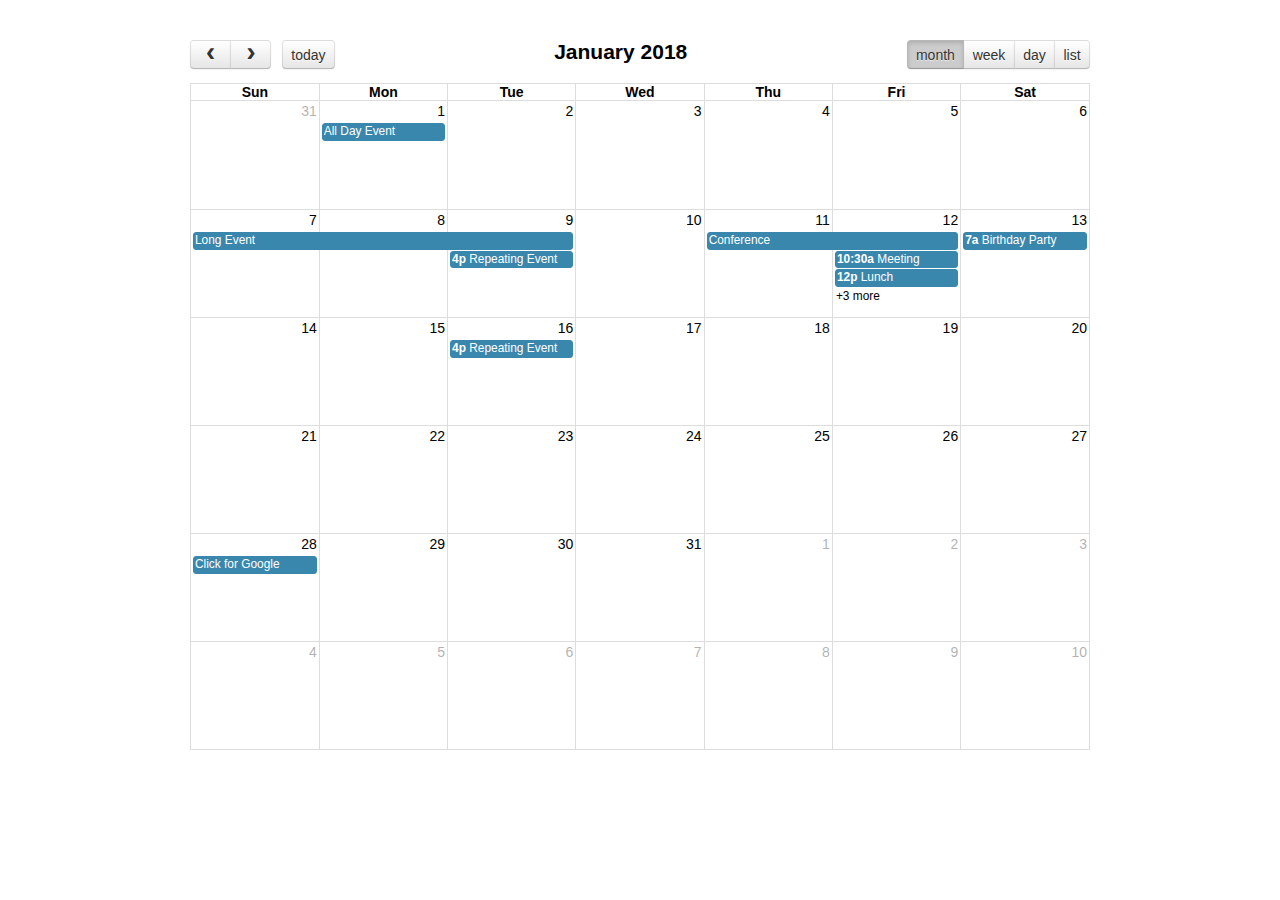
<file: fullcalendar/demos/agenda-views.html>
<!DOCTYPE html>
<html>
<head>
<meta charset='utf-8' />
<link href='../fullcalendar.min.css' rel='stylesheet' />
<link href='../fullcalendar.print.min.css' rel='stylesheet' media='print' />
<script src='../lib/moment.min.js'></script>
<script src='../lib/jquery.min.js'></script>
<script src='../fullcalendar.min.js'></script>
<script>

  $(document).ready(function() {

    $('#calendar').fullCalendar({
      header: {
        left: 'prev,next today',
        center: 'title',
        right: 'month,agendaWeek,agendaDay,listWeek'
      },
      defaultDate: '2018-01-12',
      navLinks: true, // can click day/week names to navigate views
      editable: true,
      eventLimit: true, // allow "more" link when too many events
      events: [
        {
          title: 'All Day Event',
          start: '2018-01-01',
        },
        {
          title: 'Long Event',
          start: '2018-01-07',
          end: '2018-01-10'
        },
        {
          id: 999,
          title: 'Repeating Event',
          start: '2018-01-09T16:00:00'
        },
        {
          id: 999,
          title: 'Repeating Event',
          start: '2018-01-16T16:00:00'
        },
        {
          title: 'Conference',
          start: '2018-01-11',
          end: '2018-01-13'
        },
        {
          title: 'Meeting',
          start: '2018-01-12T10:30:00',
          end: '2018-01-12T12:30:00'
        },
        {
          title: 'Lunch',
          start: '2018-01-12T12:00:00'
        },
        {
          title: 'Meeting',
          start: '2018-01-12T14:30:00'
        },
        {
          title: 'Happy Hour',
          start: '2018-01-12T17:30:00'
        },
        {
          title: 'Dinner',
          start: '2018-01-12T20:00:00'
        },
        {
          title: 'Birthday Party',
          start: '2018-01-13T07:00:00'
        },
        {
          title: 'Click for Google',
          url: 'http://google.com/',
          start: '2018-01-28'
        }
      ]
    });

  });

</script>
<style>

  body {
    margin: 40px 10px;
    padding: 0;
    font-family: "Lucida Grande",Helvetica,Arial,Verdana,sans-serif;
    font-size: 14px;
  }

  #calendar {
    max-width: 900px;
    margin: 0 auto;
  }

</style>
</head>
<body>

  <div id='calendar'></div>

</body>
</html>
</file>
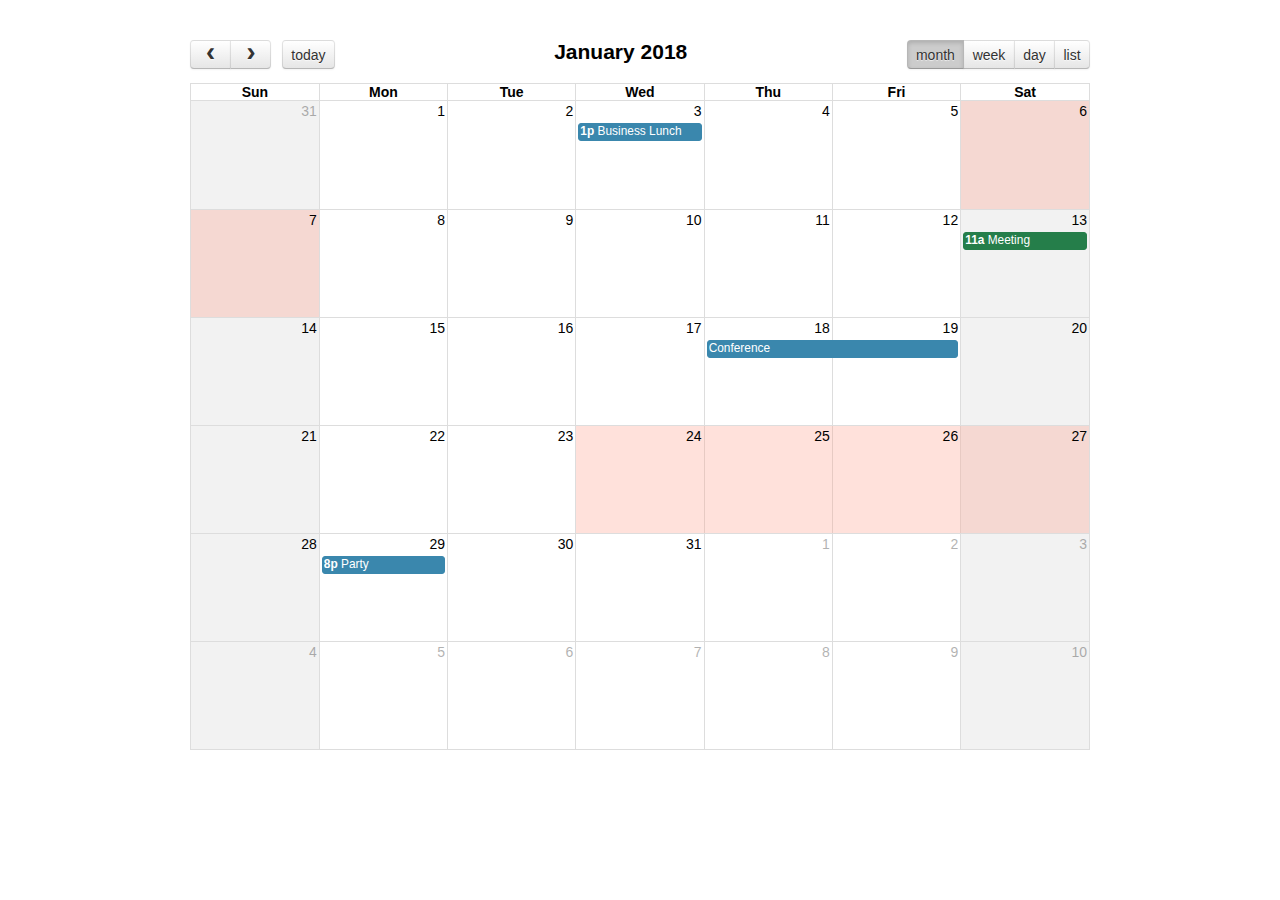
<file: fullcalendar/demos/background-events.html>
<!DOCTYPE html>
<html>
<head>
<meta charset='utf-8' />
<link href='../fullcalendar.min.css' rel='stylesheet' />
<link href='../fullcalendar.print.min.css' rel='stylesheet' media='print' />
<script src='../lib/moment.min.js'></script>
<script src='../lib/jquery.min.js'></script>
<script src='../fullcalendar.min.js'></script>
<script>

  $(document).ready(function() {

    $('#calendar').fullCalendar({
      header: {
        left: 'prev,next today',
        center: 'title',
        right: 'month,agendaWeek,agendaDay,listMonth'
      },
      defaultDate: '2018-01-12',
      navLinks: true, // can click day/week names to navigate views
      businessHours: true, // display business hours
      editable: true,
      events: [
        {
          title: 'Business Lunch',
          start: '2018-01-03T13:00:00',
          constraint: 'businessHours'
        },
        {
          title: 'Meeting',
          start: '2018-01-13T11:00:00',
          constraint: 'availableForMeeting', // defined below
          color: '#257e4a'
        },
        {
          title: 'Conference',
          start: '2018-01-18',
          end: '2018-01-20'
        },
        {
          title: 'Party',
          start: '2018-01-29T20:00:00'
        },

        // areas where "Meeting" must be dropped
        {
          id: 'availableForMeeting',
          start: '2018-01-11T10:00:00',
          end: '2018-01-11T16:00:00',
          rendering: 'background'
        },
        {
          id: 'availableForMeeting',
          start: '2018-01-13T10:00:00',
          end: '2018-01-13T16:00:00',
          rendering: 'background'
        },

        // red areas where no events can be dropped
        {
          start: '2018-01-24',
          end: '2018-01-28',
          overlap: false,
          rendering: 'background',
          color: '#ff9f89'
        },
        {
          start: '2018-01-06',
          end: '2018-01-08',
          overlap: false,
          rendering: 'background',
          color: '#ff9f89'
        }
      ]
    });

  });

</script>
<style>

  body {
    margin: 40px 10px;
    padding: 0;
    font-family: "Lucida Grande",Helvetica,Arial,Verdana,sans-serif;
    font-size: 14px;
  }

  #calendar {
    max-width: 900px;
    margin: 0 auto;
  }

</style>
</head>
<body>

  <div id='calendar'></div>

</body>
</html>
</file>
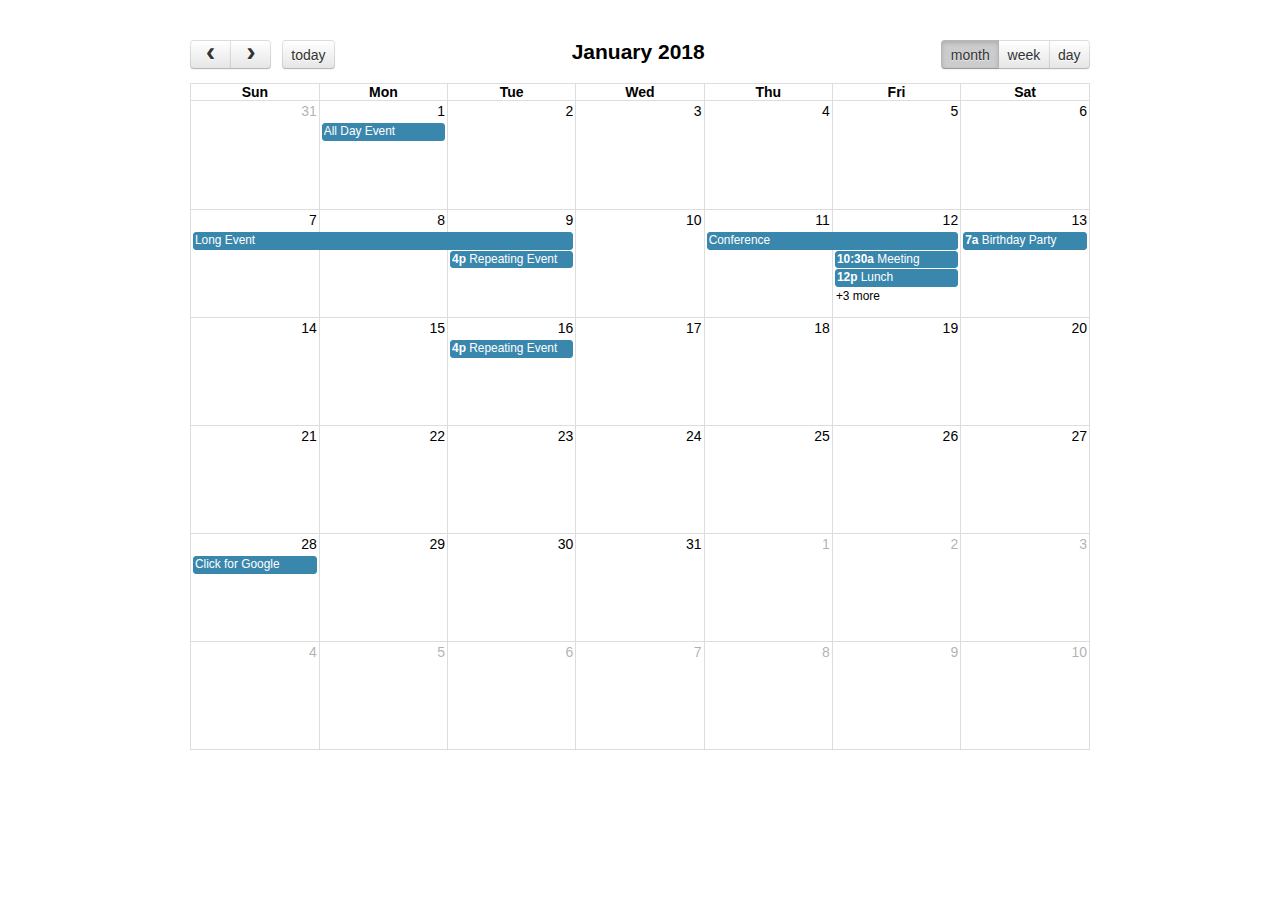
<file: fullcalendar/demos/basic-views.html>
<!DOCTYPE html>
<html>
<head>
<meta charset='utf-8' />
<link href='../fullcalendar.min.css' rel='stylesheet' />
<link href='../fullcalendar.print.min.css' rel='stylesheet' media='print' />
<script src='../lib/moment.min.js'></script>
<script src='../lib/jquery.min.js'></script>
<script src='../fullcalendar.min.js'></script>
<script>

  $(document).ready(function() {

    $('#calendar').fullCalendar({
      header: {
        left: 'prev,next today',
        center: 'title',
        right: 'month,basicWeek,basicDay'
      },
      defaultDate: '2018-01-12',
      navLinks: true, // can click day/week names to navigate views
      editable: true,
      eventLimit: true, // allow "more" link when too many events
      events: [
        {
          title: 'All Day Event',
          start: '2018-01-01'
        },
        {
          title: 'Long Event',
          start: '2018-01-07',
          end: '2018-01-10'
        },
        {
          id: 999,
          title: 'Repeating Event',
          start: '2018-01-09T16:00:00'
        },
        {
          id: 999,
          title: 'Repeating Event',
          start: '2018-01-16T16:00:00'
        },
        {
          title: 'Conference',
          start: '2018-01-11',
          end: '2018-01-13'
        },
        {
          title: 'Meeting',
          start: '2018-01-12T10:30:00',
          end: '2018-01-12T12:30:00'
        },
        {
          title: 'Lunch',
          start: '2018-01-12T12:00:00'
        },
        {
          title: 'Meeting',
          start: '2018-01-12T14:30:00'
        },
        {
          title: 'Happy Hour',
          start: '2018-01-12T17:30:00'
        },
        {
          title: 'Dinner',
          start: '2018-01-12T20:00:00'
        },
        {
          title: 'Birthday Party',
          start: '2018-01-13T07:00:00'
        },
        {
          title: 'Click for Google',
          url: 'http://google.com/',
          start: '2018-01-28'
        }
      ]
    });

  });

</script>
<style>

  body {
    margin: 40px 10px;
    padding: 0;
    font-family: "Lucida Grande",Helvetica,Arial,Verdana,sans-serif;
    font-size: 14px;
  }

  #calendar {
    max-width: 900px;
    margin: 0 auto;
  }

</style>
</head>
<body>

  <div id='calendar'></div>

</body>
</html>
</file>
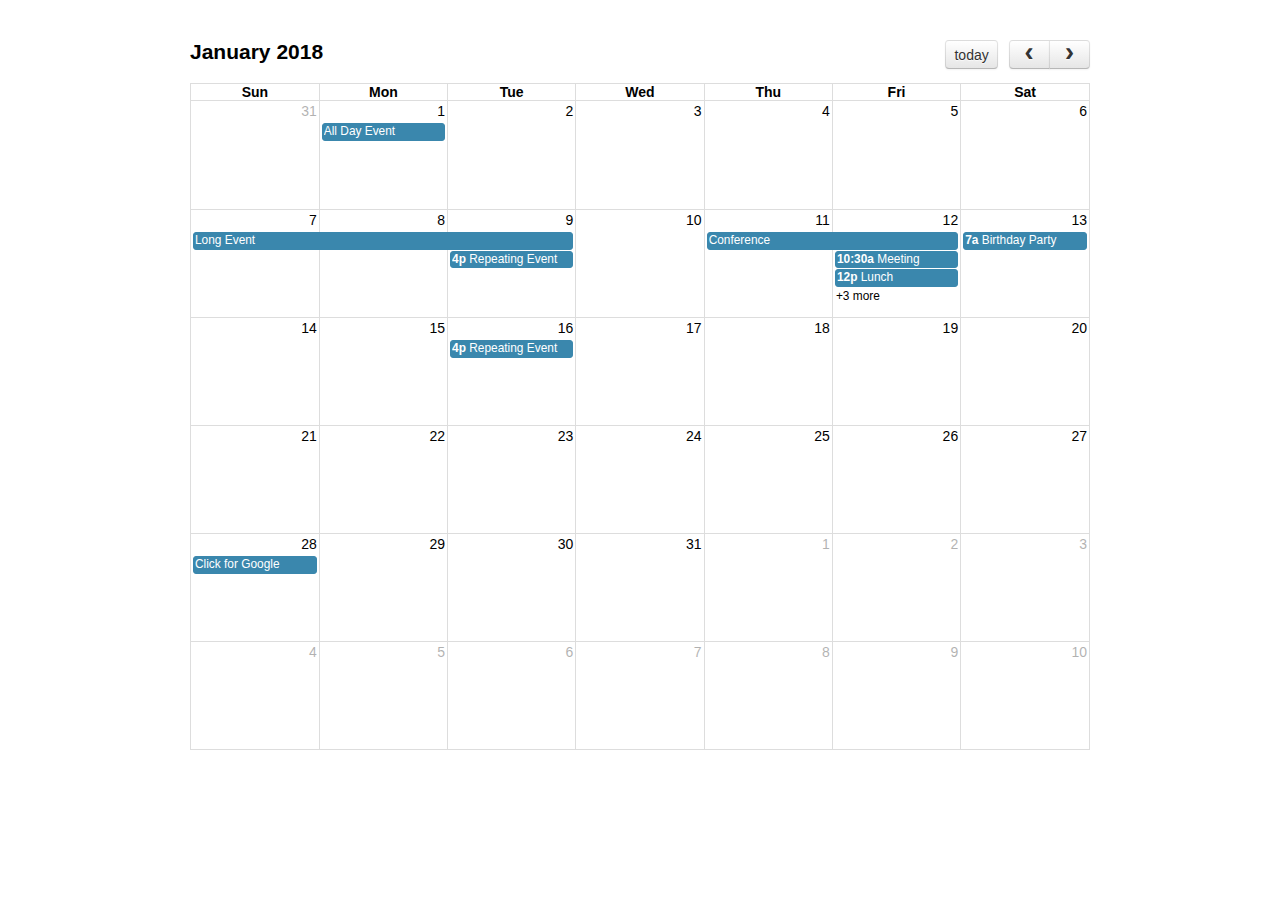
<file: fullcalendar/demos/default.html>
<!DOCTYPE html>
<html>
<head>
<meta charset='utf-8' />
<link href='../fullcalendar.min.css' rel='stylesheet' />
<link href='../fullcalendar.print.min.css' rel='stylesheet' media='print' />
<script src='../lib/moment.min.js'></script>
<script src='../lib/jquery.min.js'></script>
<script src='../fullcalendar.min.js'></script>
<script>

  $(document).ready(function() {

    $('#calendar').fullCalendar({
      defaultDate: '2018-01-12',
      editable: true,
      eventLimit: true, // allow "more" link when too many events
      events: [
        {
          title: 'All Day Event',
          start: '2018-01-01'
        },
        {
          title: 'Long Event',
          start: '2018-01-07',
          end: '2018-01-10'
        },
        {
          id: 999,
          title: 'Repeating Event',
          start: '2018-01-09T16:00:00'
        },
        {
          id: 999,
          title: 'Repeating Event',
          start: '2018-01-16T16:00:00'
        },
        {
          title: 'Conference',
          start: '2018-01-11',
          end: '2018-01-13'
        },
        {
          title: 'Meeting',
          start: '2018-01-12T10:30:00',
          end: '2018-01-12T12:30:00'
        },
        {
          title: 'Lunch',
          start: '2018-01-12T12:00:00'
        },
        {
          title: 'Meeting',
          start: '2018-01-12T14:30:00'
        },
        {
          title: 'Happy Hour',
          start: '2018-01-12T17:30:00'
        },
        {
          title: 'Dinner',
          start: '2018-01-12T20:00:00'
        },
        {
          title: 'Birthday Party',
          start: '2018-01-13T07:00:00'
        },
        {
          title: 'Click for Google',
          url: 'http://google.com/',
          start: '2018-01-28'
        }
      ]
    });

  });

</script>
<style>

  body {
    margin: 40px 10px;
    padding: 0;
    font-family: "Lucida Grande",Helvetica,Arial,Verdana,sans-serif;
    font-size: 14px;
  }

  #calendar {
    max-width: 900px;
    margin: 0 auto;
  }

</style>
</head>
<body>

  <div id='calendar'></div>

</body>
</html>
</file>
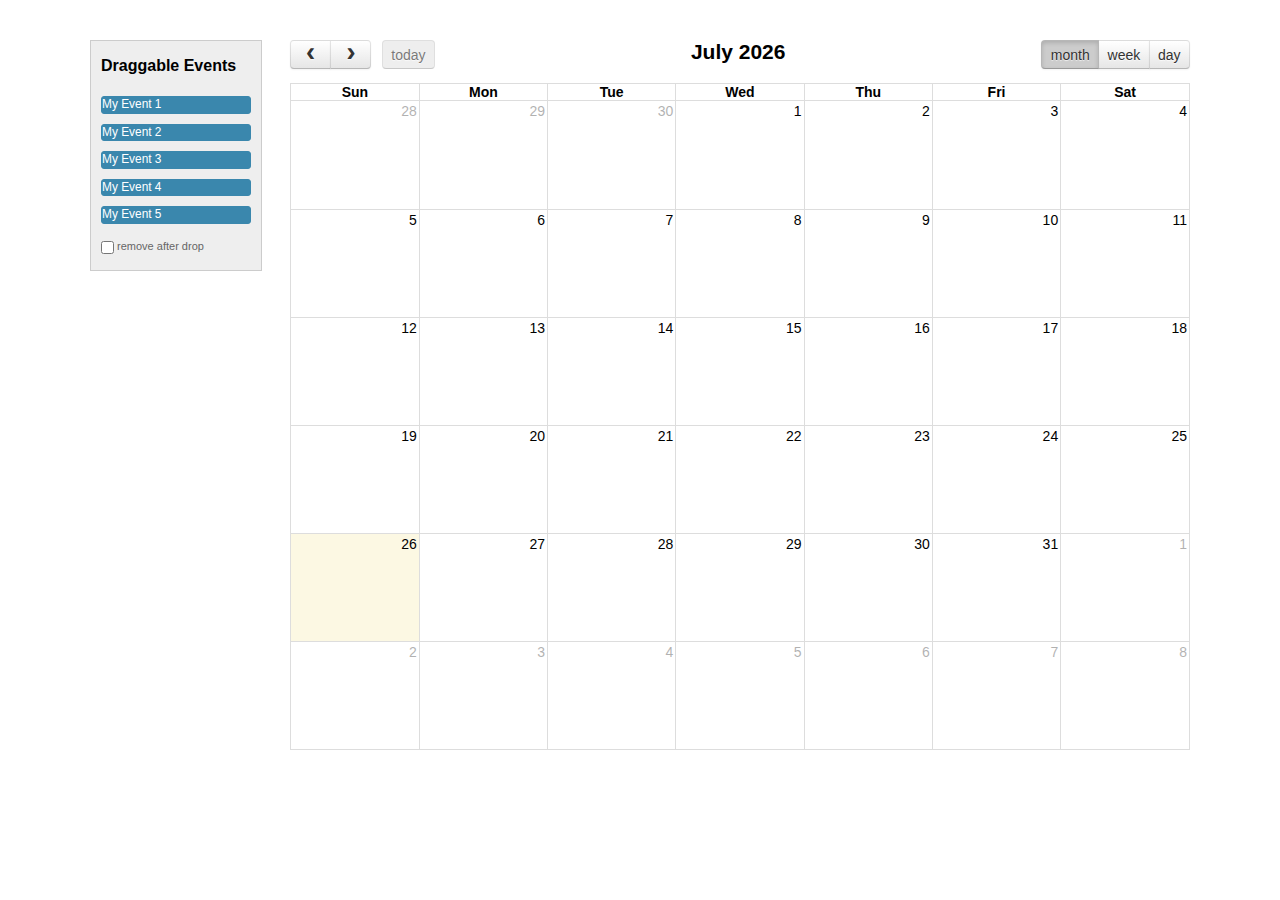
<file: fullcalendar/demos/external-dragging.html>
<!DOCTYPE html>
<html>
<head>
<meta charset='utf-8' />
<link href='../fullcalendar.min.css' rel='stylesheet' />
<link href='../fullcalendar.print.min.css' rel='stylesheet' media='print' />
<script src='../lib/moment.min.js'></script>
<script src='../lib/jquery.min.js'></script>
<script src='../lib/jquery-ui.min.js'></script>
<script src='../fullcalendar.min.js'></script>
<script>

  $(document).ready(function() {


    /* initialize the external events
    -----------------------------------------------------------------*/

    $('#external-events .fc-event').each(function() {

      // store data so the calendar knows to render an event upon drop
      $(this).data('event', {
        title: $.trim($(this).text()), // use the element's text as the event title
        stick: true // maintain when user navigates (see docs on the renderEvent method)
      });

      // make the event draggable using jQuery UI
      $(this).draggable({
        zIndex: 999,
        revert: true,      // will cause the event to go back to its
        revertDuration: 0  //  original position after the drag
      });

    });


    /* initialize the calendar
    -----------------------------------------------------------------*/

    $('#calendar').fullCalendar({
      header: {
        left: 'prev,next today',
        center: 'title',
        right: 'month,agendaWeek,agendaDay'
      },
      editable: true,
      droppable: true, // this allows things to be dropped onto the calendar
      drop: function() {
        // is the "remove after drop" checkbox checked?
        if ($('#drop-remove').is(':checked')) {
          // if so, remove the element from the "Draggable Events" list
          $(this).remove();
        }
      }
    });


  });

</script>
<style>

  body {
    margin-top: 40px;
    text-align: center;
    font-size: 14px;
    font-family: "Lucida Grande",Helvetica,Arial,Verdana,sans-serif;
  }

  #wrap {
    width: 1100px;
    margin: 0 auto;
  }

  #external-events {
    float: left;
    width: 150px;
    padding: 0 10px;
    border: 1px solid #ccc;
    background: #eee;
    text-align: left;
  }

  #external-events h4 {
    font-size: 16px;
    margin-top: 0;
    padding-top: 1em;
  }

  #external-events .fc-event {
    margin: 10px 0;
    cursor: pointer;
  }

  #external-events p {
    margin: 1.5em 0;
    font-size: 11px;
    color: #666;
  }

  #external-events p input {
    margin: 0;
    vertical-align: middle;
  }

  #calendar {
    float: right;
    width: 900px;
  }

</style>
</head>
<body>
  <div id='wrap'>

    <div id='external-events'>
      <h4>Draggable Events</h4>
      <div class='fc-event'>My Event 1</div>
      <div class='fc-event'>My Event 2</div>
      <div class='fc-event'>My Event 3</div>
      <div class='fc-event'>My Event 4</div>
      <div class='fc-event'>My Event 5</div>
      <p>
        <input type='checkbox' id='drop-remove' />
        <label for='drop-remove'>remove after drop</label>
      </p>
    </div>

    <div id='calendar'></div>

    <div style='clear:both'></div>

  </div>
</body>
</html>
</file>
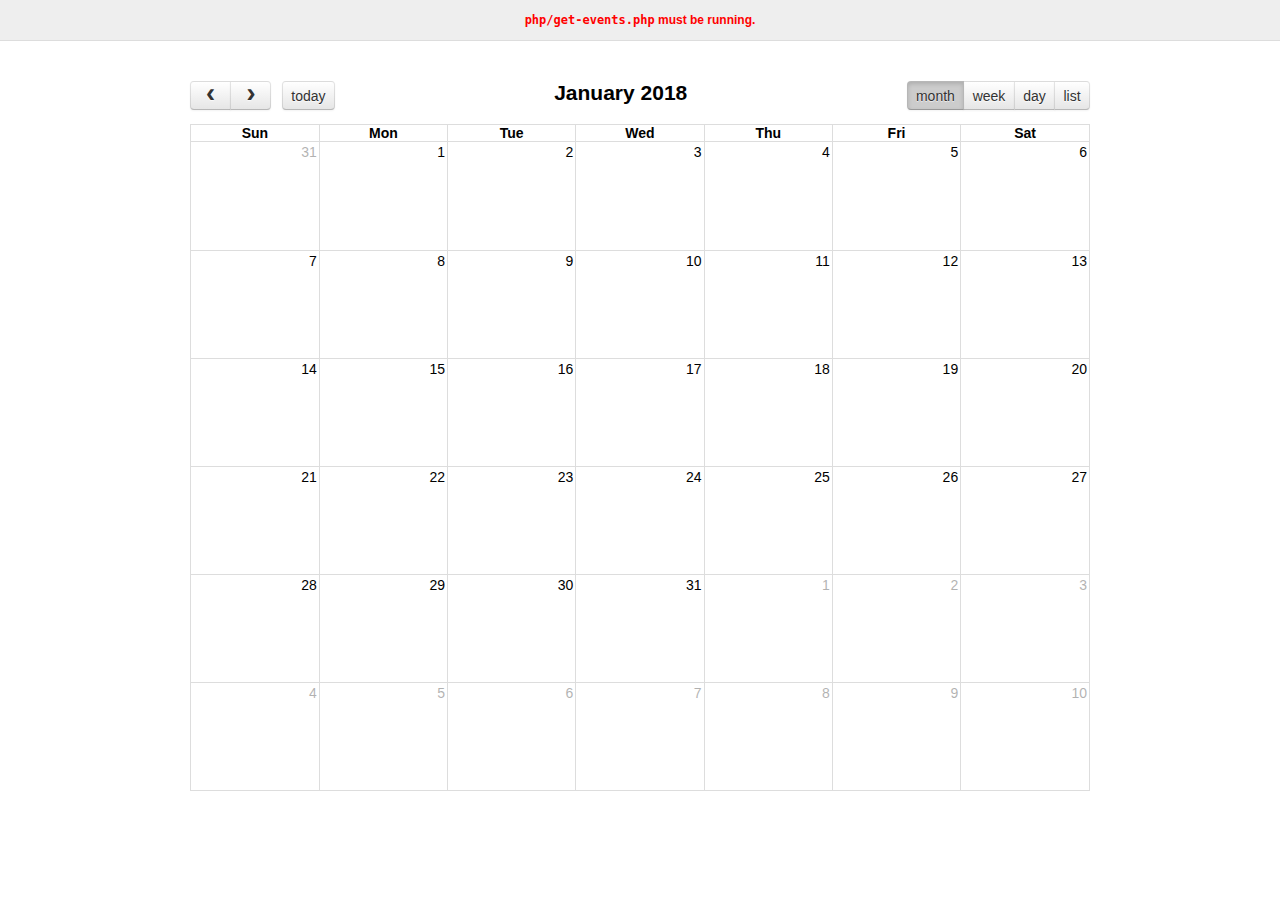
<file: fullcalendar/demos/json.html>
<!DOCTYPE html>
<html>
<head>
<meta charset='utf-8' />
<link href='../fullcalendar.min.css' rel='stylesheet' />
<link href='../fullcalendar.print.min.css' rel='stylesheet' media='print' />
<script src='../lib/moment.min.js'></script>
<script src='../lib/jquery.min.js'></script>
<script src='../fullcalendar.min.js'></script>
<script>

  $(document).ready(function() {

    $('#calendar').fullCalendar({
      header: {
        left: 'prev,next today',
        center: 'title',
        right: 'month,agendaWeek,agendaDay,listWeek'
      },
      defaultDate: '2018-01-12',
      editable: true,
      navLinks: true, // can click day/week names to navigate views
      eventLimit: true, // allow "more" link when too many events
      events: {
        url: 'php/get-events.php',
        error: function() {
          $('#script-warning').show();
        }
      },
      loading: function(bool) {
        $('#loading').toggle(bool);
      }
    });

  });

</script>
<style>

  body {
    margin: 0;
    padding: 0;
    font-family: "Lucida Grande",Helvetica,Arial,Verdana,sans-serif;
    font-size: 14px;
  }

  #script-warning {
    display: none;
    background: #eee;
    border-bottom: 1px solid #ddd;
    padding: 0 10px;
    line-height: 40px;
    text-align: center;
    font-weight: bold;
    font-size: 12px;
    color: red;
  }

  #loading {
    display: none;
    position: absolute;
    top: 10px;
    right: 10px;
  }

  #calendar {
    max-width: 900px;
    margin: 40px auto;
    padding: 0 10px;
  }

</style>
</head>
<body>

  <div id='script-warning'>
    <code>php/get-events.php</code> must be running.
  </div>

  <div id='loading'>loading...</div>

  <div id='calendar'></div>

</body>
</html>
</file>
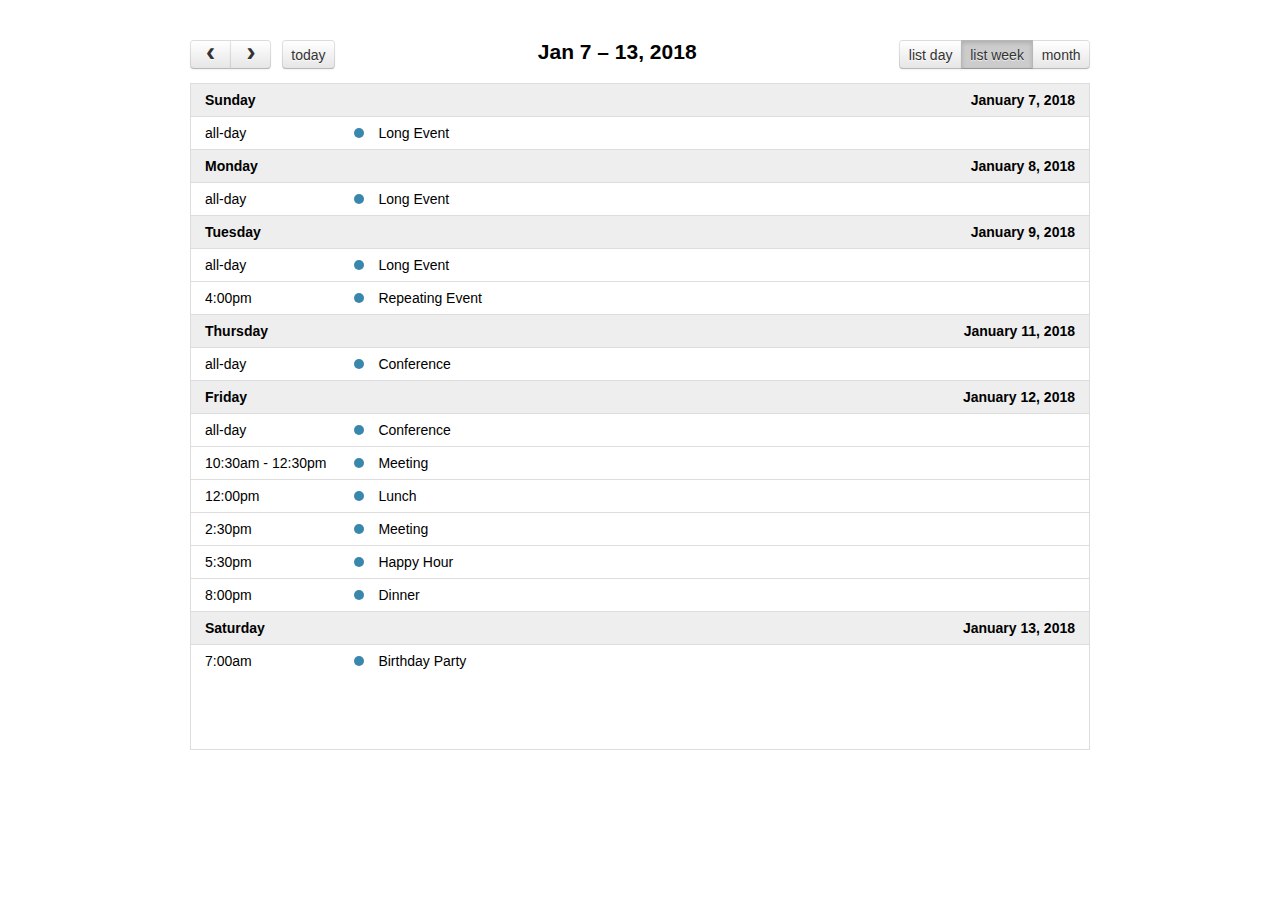
<file: fullcalendar/demos/list-views.html>
<!DOCTYPE html>
<html>
<head>
<meta charset='utf-8' />
<link href='../fullcalendar.min.css' rel='stylesheet' />
<link href='../fullcalendar.print.min.css' rel='stylesheet' media='print' />
<script src='../lib/moment.min.js'></script>
<script src='../lib/jquery.min.js'></script>
<script src='../fullcalendar.min.js'></script>
<script>

  $(document).ready(function() {

    $('#calendar').fullCalendar({
      header: {
        left: 'prev,next today',
        center: 'title',
        right: 'listDay,listWeek,month'
      },

      // customize the button names,
      // otherwise they'd all just say "list"
      views: {
        listDay: { buttonText: 'list day' },
        listWeek: { buttonText: 'list week' }
      },

      defaultView: 'listWeek',
      defaultDate: '2018-01-12',
      navLinks: true, // can click day/week names to navigate views
      editable: true,
      eventLimit: true, // allow "more" link when too many events
      events: [
        {
          title: 'All Day Event',
          start: '2018-01-01'
        },
        {
          title: 'Long Event',
          start: '2018-01-07',
          end: '2018-01-10'
        },
        {
          id: 999,
          title: 'Repeating Event',
          start: '2018-01-09T16:00:00'
        },
        {
          id: 999,
          title: 'Repeating Event',
          start: '2018-01-16T16:00:00'
        },
        {
          title: 'Conference',
          start: '2018-01-11',
          end: '2018-01-13'
        },
        {
          title: 'Meeting',
          start: '2018-01-12T10:30:00',
          end: '2018-01-12T12:30:00'
        },
        {
          title: 'Lunch',
          start: '2018-01-12T12:00:00'
        },
        {
          title: 'Meeting',
          start: '2018-01-12T14:30:00'
        },
        {
          title: 'Happy Hour',
          start: '2018-01-12T17:30:00'
        },
        {
          title: 'Dinner',
          start: '2018-01-12T20:00:00'
        },
        {
          title: 'Birthday Party',
          start: '2018-01-13T07:00:00'
        },
        {
          title: 'Click for Google',
          url: 'http://google.com/',
          start: '2018-01-28'
        }
      ]
    });

  });

</script>
<style>

  body {
    margin: 40px 10px;
    padding: 0;
    font-family: "Lucida Grande",Helvetica,Arial,Verdana,sans-serif;
    font-size: 14px;
  }

  #calendar {
    max-width: 900px;
    margin: 0 auto;
  }

</style>
</head>
<body>

  <div id='calendar'></div>

</body>
</html>
</file>
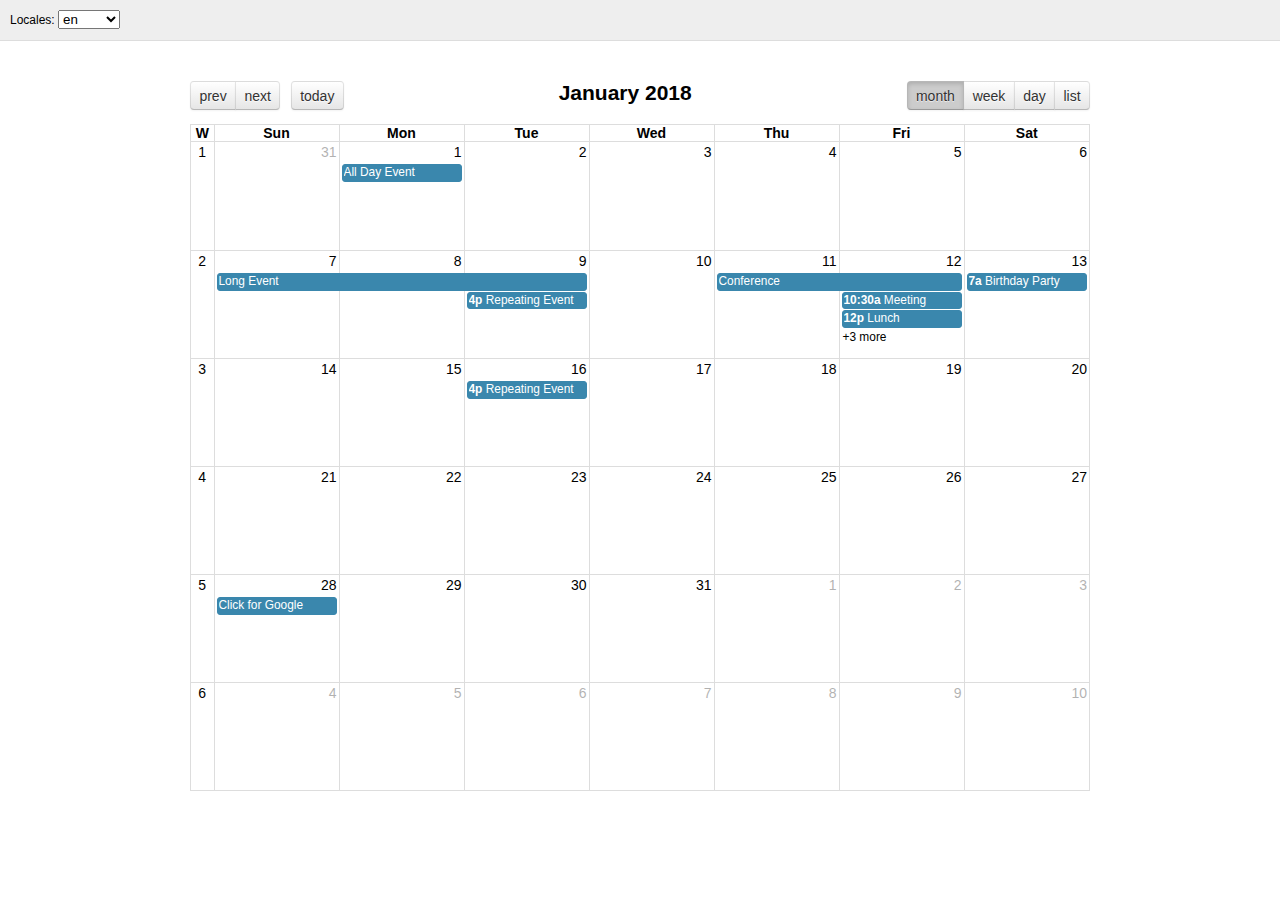
<file: fullcalendar/demos/locales.html>
<!DOCTYPE html>
<html>
<head>
<meta charset='utf-8' />
<link href='../fullcalendar.min.css' rel='stylesheet' />
<link href='../fullcalendar.print.min.css' rel='stylesheet' media='print' />
<script src='../lib/moment.min.js'></script>
<script src='../lib/jquery.min.js'></script>
<script src='../fullcalendar.min.js'></script>
<script src='../locale-all.js'></script>
<script>

  $(document).ready(function() {
    var initialLocaleCode = 'en';

    $('#calendar').fullCalendar({
      header: {
        left: 'prev,next today',
        center: 'title',
        right: 'month,agendaWeek,agendaDay,listMonth'
      },
      defaultDate: '2018-01-12',
      locale: initialLocaleCode,
      buttonIcons: false, // show the prev/next text
      weekNumbers: true,
      navLinks: true, // can click day/week names to navigate views
      editable: true,
      eventLimit: true, // allow "more" link when too many events
      events: [
        {
          title: 'All Day Event',
          start: '2018-01-01'
        },
        {
          title: 'Long Event',
          start: '2018-01-07',
          end: '2018-01-10'
        },
        {
          id: 999,
          title: 'Repeating Event',
          start: '2018-01-09T16:00:00'
        },
        {
          id: 999,
          title: 'Repeating Event',
          start: '2018-01-16T16:00:00'
        },
        {
          title: 'Conference',
          start: '2018-01-11',
          end: '2018-01-13'
        },
        {
          title: 'Meeting',
          start: '2018-01-12T10:30:00',
          end: '2018-01-12T12:30:00'
        },
        {
          title: 'Lunch',
          start: '2018-01-12T12:00:00'
        },
        {
          title: 'Meeting',
          start: '2018-01-12T14:30:00'
        },
        {
          title: 'Happy Hour',
          start: '2018-01-12T17:30:00'
        },
        {
          title: 'Dinner',
          start: '2018-01-12T20:00:00'
        },
        {
          title: 'Birthday Party',
          start: '2018-01-13T07:00:00'
        },
        {
          title: 'Click for Google',
          url: 'http://google.com/',
          start: '2018-01-28'
        }
      ]
    });

    // build the locale selector's options
    $.each($.fullCalendar.locales, function(localeCode) {
      $('#locale-selector').append(
        $('<option/>')
          .attr('value', localeCode)
          .prop('selected', localeCode == initialLocaleCode)
          .text(localeCode)
      );
    });

    // when the selected option changes, dynamically change the calendar option
    $('#locale-selector').on('change', function() {
      if (this.value) {
        $('#calendar').fullCalendar('option', 'locale', this.value);
      }
    });
  });

</script>
<style>

  body {
    margin: 0;
    padding: 0;
    font-family: "Lucida Grande",Helvetica,Arial,Verdana,sans-serif;
    font-size: 14px;
  }

  #top {
    background: #eee;
    border-bottom: 1px solid #ddd;
    padding: 0 10px;
    line-height: 40px;
    font-size: 12px;
  }

  #calendar {
    max-width: 900px;
    margin: 40px auto;
    padding: 0 10px;
  }

</style>
</head>
<body>

  <div id='top'>

    Locales:
    <select id='locale-selector'></select>

  </div>

  <div id='calendar'></div>

</body>
</html>
</file>
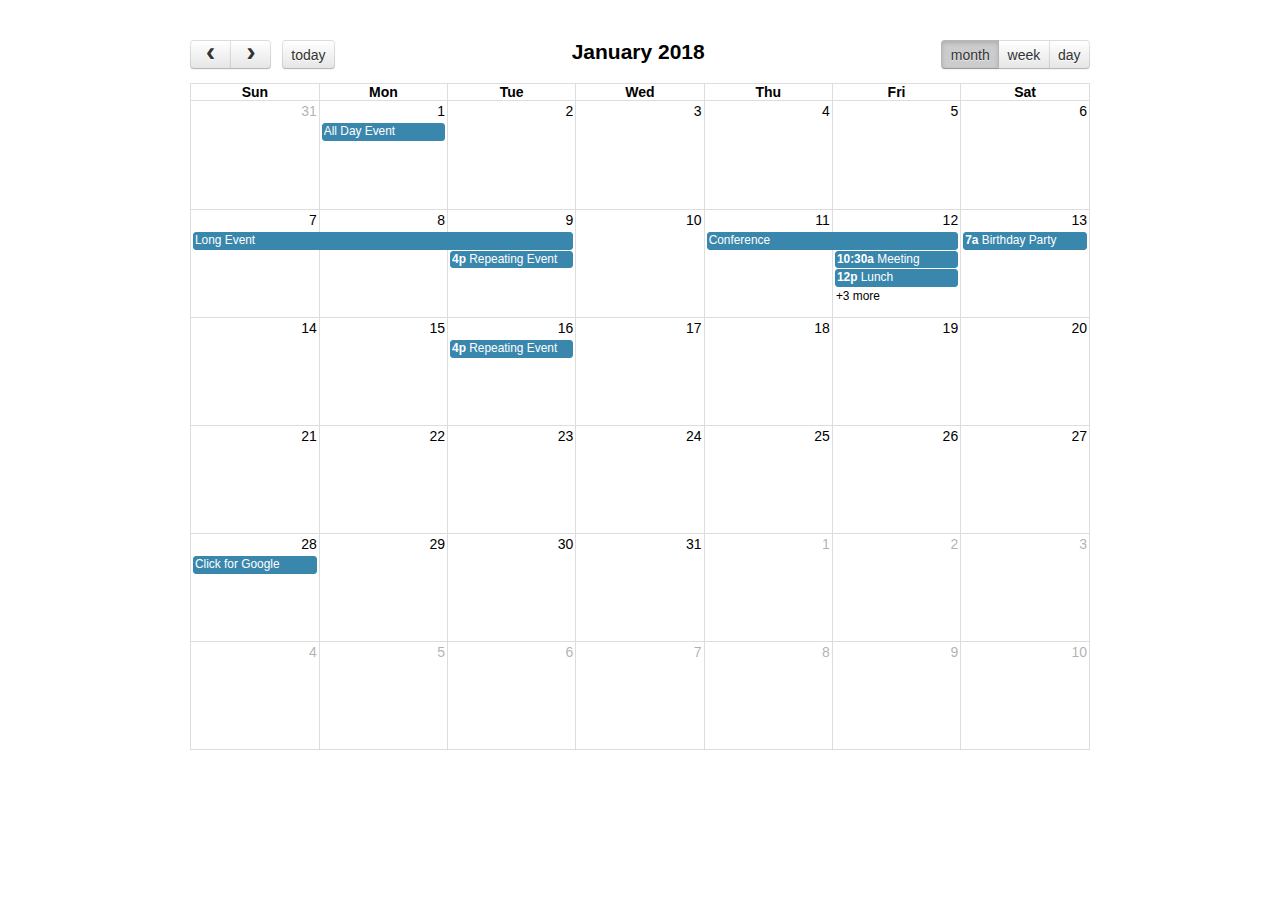
<file: fullcalendar/demos/selectable.html>
<!DOCTYPE html>
<html>
<head>
<meta charset='utf-8' />
<link href='../fullcalendar.min.css' rel='stylesheet' />
<link href='../fullcalendar.print.min.css' rel='stylesheet' media='print' />
<script src='../lib/moment.min.js'></script>
<script src='../lib/jquery.min.js'></script>
<script src='../fullcalendar.min.js'></script>
<script>

  $(document).ready(function() {

    $('#calendar').fullCalendar({
      header: {
        left: 'prev,next today',
        center: 'title',
        right: 'month,agendaWeek,agendaDay'
      },
      defaultDate: '2018-01-12',
      navLinks: true, // can click day/week names to navigate views
      selectable: true,
      selectHelper: true,
      select: function(start, end) {
        var title = prompt('Event Title:');
        var eventData;
        if (title) {
          eventData = {
            title: title,
            start: start,
            end: end
          };
          $('#calendar').fullCalendar('renderEvent', eventData, true); // stick? = true
        }
        $('#calendar').fullCalendar('unselect');
      },
      editable: true,
      eventLimit: true, // allow "more" link when too many events
      events: [
        {
          title: 'All Day Event',
          start: '2018-01-01'
        },
        {
          title: 'Long Event',
          start: '2018-01-07',
          end: '2018-01-10'
        },
        {
          id: 999,
          title: 'Repeating Event',
          start: '2018-01-09T16:00:00'
        },
        {
          id: 999,
          title: 'Repeating Event',
          start: '2018-01-16T16:00:00'
        },
        {
          title: 'Conference',
          start: '2018-01-11',
          end: '2018-01-13'
        },
        {
          title: 'Meeting',
          start: '2018-01-12T10:30:00',
          end: '2018-01-12T12:30:00'
        },
        {
          title: 'Lunch',
          start: '2018-01-12T12:00:00'
        },
        {
          title: 'Meeting',
          start: '2018-01-12T14:30:00'
        },
        {
          title: 'Happy Hour',
          start: '2018-01-12T17:30:00'
        },
        {
          title: 'Dinner',
          start: '2018-01-12T20:00:00'
        },
        {
          title: 'Birthday Party',
          start: '2018-01-13T07:00:00'
        },
        {
          title: 'Click for Google',
          url: 'http://google.com/',
          start: '2018-01-28'
        }
      ]
    });

  });

</script>
<style>

  body {
    margin: 40px 10px;
    padding: 0;
    font-family: "Lucida Grande",Helvetica,Arial,Verdana,sans-serif;
    font-size: 14px;
  }

  #calendar {
    max-width: 900px;
    margin: 0 auto;
  }

</style>
</head>
<body>

  <div id='calendar'></div>

</body>
</html>
</file>
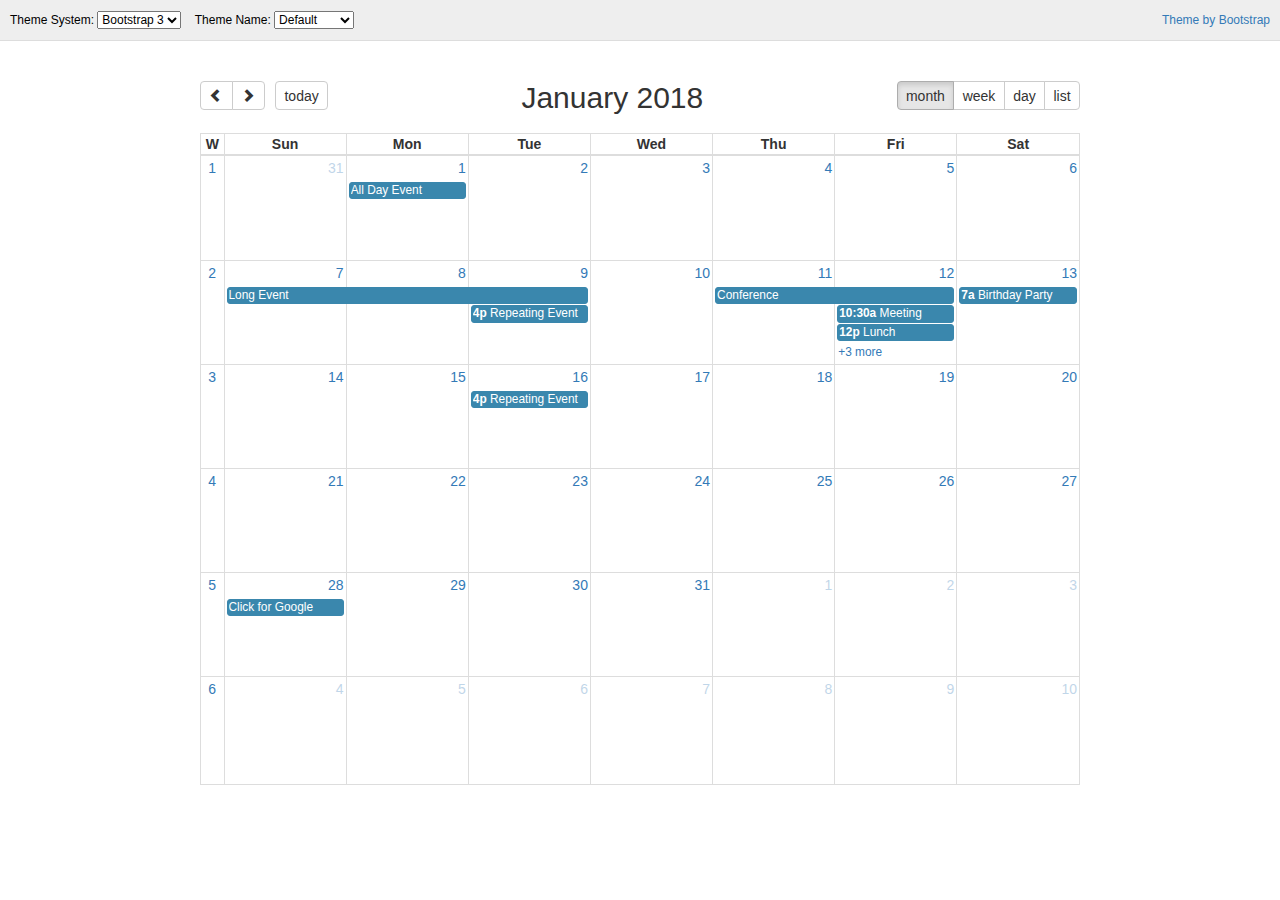
<file: fullcalendar/demos/themes.html>
<!DOCTYPE html>
<html>
<head>
<meta charset='utf-8' />
<link href='../fullcalendar.min.css' rel='stylesheet' />
<link href='../fullcalendar.print.min.css' rel='stylesheet' media='print' />
<script src='../lib/moment.min.js'></script>
<script src='../lib/jquery.min.js'></script>
<script src='../fullcalendar.min.js'></script>
<script src='js/theme-chooser.js'></script>
<script>

  $(document).ready(function() {

    initThemeChooser({

      init: function(themeSystem) {
        $('#calendar').fullCalendar({
          themeSystem: themeSystem,
          header: {
            left: 'prev,next today',
            center: 'title',
            right: 'month,agendaWeek,agendaDay,listMonth'
          },
          defaultDate: '2018-01-12',
          weekNumbers: true,
          navLinks: true, // can click day/week names to navigate views
          editable: true,
          eventLimit: true, // allow "more" link when too many events
          events: [
            {
              title: 'All Day Event',
              start: '2018-01-01'
            },
            {
              title: 'Long Event',
              start: '2018-01-07',
              end: '2018-01-10'
            },
            {
              id: 999,
              title: 'Repeating Event',
              start: '2018-01-09T16:00:00'
            },
            {
              id: 999,
              title: 'Repeating Event',
              start: '2018-01-16T16:00:00'
            },
            {
              title: 'Conference',
              start: '2018-01-11',
              end: '2018-01-13'
            },
            {
              title: 'Meeting',
              start: '2018-01-12T10:30:00',
              end: '2018-01-12T12:30:00'
            },
            {
              title: 'Lunch',
              start: '2018-01-12T12:00:00'
            },
            {
              title: 'Meeting',
              start: '2018-01-12T14:30:00'
            },
            {
              title: 'Happy Hour',
              start: '2018-01-12T17:30:00'
            },
            {
              title: 'Dinner',
              start: '2018-01-12T20:00:00'
            },
            {
              title: 'Birthday Party',
              start: '2018-01-13T07:00:00'
            },
            {
              title: 'Click for Google',
              url: 'http://google.com/',
              start: '2018-01-28'
            }
          ]
        });
      },

      change: function(themeSystem) {
        $('#calendar').fullCalendar('option', 'themeSystem', themeSystem);
      }

    });

  });

</script>
<style>

  body {
    margin: 0;
    padding: 0;
    font-size: 14px;
  }

  #top,
  #calendar.fc-unthemed {
    font-family: "Lucida Grande",Helvetica,Arial,Verdana,sans-serif;
  }

  #top {
    background: #eee;
    border-bottom: 1px solid #ddd;
    padding: 0 10px;
    line-height: 40px;
    font-size: 12px;
    color: #000;
  }

  #top .selector {
    display: inline-block;
    margin-right: 10px;
  }

  #top select {
    font: inherit; /* mock what Boostrap does, don't compete  */
  }

  .left { float: left }
  .right { float: right }
  .clear { clear: both }

  #calendar {
    max-width: 900px;
    margin: 40px auto;
    padding: 0 10px;
  }

</style>
</head>
<body>

  <div id='top'>

    <div class='left'>

      <div id='theme-system-selector' class='selector'>
        Theme System:

        <select>
          <option value='bootstrap3' selected>Bootstrap 3</option>
          <option value='jquery-ui'>jQuery UI</option>
          <option value='standard'>unthemed</option>
        </select>
      </div>

      <div data-theme-system="bootstrap3" class='selector' style='display:none'>
        Theme Name:

        <select>
          <option value='' selected>Default</option>
          <option value='cosmo'>Cosmo</option>
          <option value='cyborg'>Cyborg</option>
          <option value='darkly'>Darkly</option>
          <option value='flatly'>Flatly</option>
          <option value='journal'>Journal</option>
          <option value='lumen'>Lumen</option>
          <option value='paper'>Paper</option>
          <option value='readable'>Readable</option>
          <option value='sandstone'>Sandstone</option>
          <option value='simplex'>Simplex</option>
          <option value='slate'>Slate</option>
          <option value='solar'>Solar</option>
          <option value='spacelab'>Spacelab</option>
          <option value='superhero'>Superhero</option>
          <option value='united'>United</option>
          <option value='yeti'>Yeti</option>
        </select>
      </div>

      <div data-theme-system="jquery-ui" class='selector' style='display:none'>
        Theme Name:

        <select>
          <option value='black-tie'>Black Tie</option>
          <option value='blitzer'>Blitzer</option>
          <option value='cupertino' selected>Cupertino</option>
          <option value='dark-hive'>Dark Hive</option>
          <option value='dot-luv'>Dot Luv</option>
          <option value='eggplant'>Eggplant</option>
          <option value='excite-bike'>Excite Bike</option>
          <option value='flick'>Flick</option>
          <option value='hot-sneaks'>Hot Sneaks</option>
          <option value='humanity'>Humanity</option>
          <option value='le-frog'>Le Frog</option>
          <option value='mint-choc'>Mint Choc</option>
          <option value='overcast'>Overcast</option>
          <option value='pepper-grinder'>Pepper Grinder</option>
          <option value='redmond'>Redmond</option>
          <option value='smoothness'>Smoothness</option>
          <option value='south-street'>South Street</option>
          <option value='start'>Start</option>
          <option value='sunny'>Sunny</option>
          <option value='swanky-purse'>Swanky Purse</option>
          <option value='trontastic'>Trontastic</option>
          <option value='ui-darkness'>UI Darkness</option>
          <option value='ui-lightness'>UI Lightness</option>
          <option value='vader'>Vader</option>
        </select>
      </div>

      <span id='loading' style='display:none'>loading theme...</span>

    </div>

    <div class='right'>
      <span class='credits' data-credit-id='bootstrap-standard' style='display:none'>
        <a href='https://getbootstrap.com/docs/3.3/' target='_blank'>Theme by Bootstrap</a>
      </span>
      <span class='credits' data-credit-id='bootstrap-custom' style='display:none'>
        <a href='https://bootswatch.com/' target='_blank'>Theme by Bootswatch</a>
      </span>
      <span class='credits' data-credit-id='jquery-ui' style='display:none'>
        <a href='http://jqueryui.com/themeroller/' target='_blank'>Theme by jQuery UI</a>
      </span>
    </div>

    <div class='clear'></div>
  </div>

  <div id='calendar'></div>

</body>
</html>
</file>
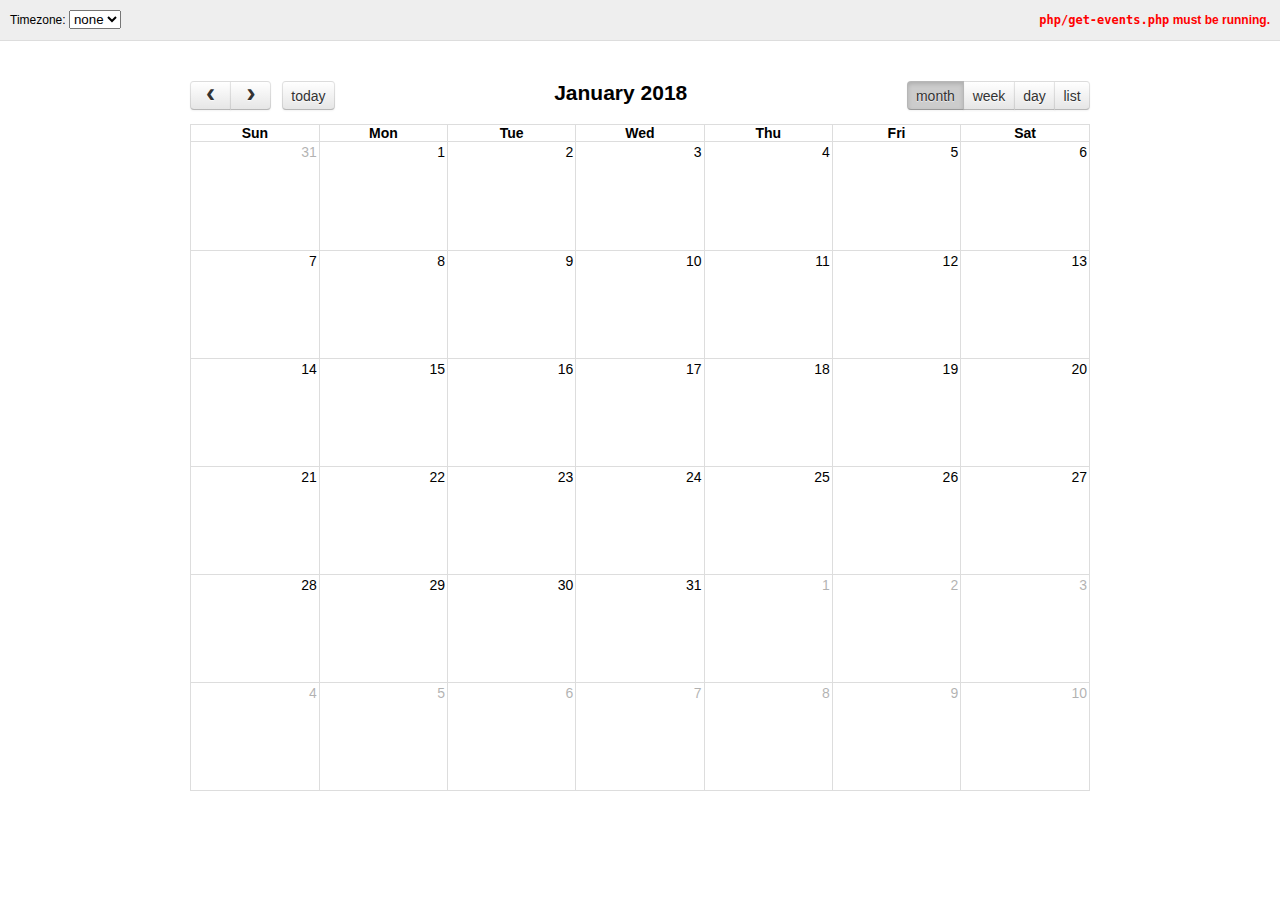
<file: fullcalendar/demos/timezones.html>
<!DOCTYPE html>
<html>
<head>
<meta charset='utf-8' />
<link href='../fullcalendar.min.css' rel='stylesheet' />
<link href='../fullcalendar.print.min.css' rel='stylesheet' media='print' />
<script src='../lib/moment.min.js'></script>
<script src='../lib/jquery.min.js'></script>
<script src='../fullcalendar.min.js'></script>
<script>

  $(document).ready(function() {

    $('#calendar').fullCalendar({
      header: {
        left: 'prev,next today',
        center: 'title',
        right: 'month,agendaWeek,agendaDay,listWeek'
      },
      defaultDate: '2018-01-12',
      navLinks: true, // can click day/week names to navigate views
      editable: true,
      selectable: true,
      eventLimit: true, // allow "more" link when too many events
      events: {
        url: 'php/get-events.php',
        error: function() {
          $('#script-warning').show();
        }
      },
      loading: function(bool) {
        $('#loading').toggle(bool);
      },
      eventRender: function(event, el) {
        // render the timezone offset below the event title
        if (event.start.hasZone()) {
          el.find('.fc-title').after(
            $('<div class="tzo"/>').text(event.start.format('Z'))
          );
        }
      },
      dayClick: function(date) {
        console.log('dayClick', date.format());
      },
      select: function(startDate, endDate) {
        console.log('select', startDate.format(), endDate.format());
      }
    });

    // load the list of available timezones, build the <select> options
    $.getJSON('php/get-timezones.php', function(timezones) {
      $.each(timezones, function(i, timezone) {
        if (timezone != 'UTC') { // UTC is already in the list
          $('#timezone-selector').append(
            $("<option/>").text(timezone).attr('value', timezone)
          );
        }
      });
    });

    // when the timezone selector changes, dynamically change the calendar option
    $('#timezone-selector').on('change', function() {
      $('#calendar').fullCalendar('option', 'timezone', this.value || false);
    });
  });

</script>
<style>

  body {
    margin: 0;
    padding: 0;
    font-family: "Lucida Grande",Helvetica,Arial,Verdana,sans-serif;
    font-size: 14px;
  }

  #top {
    background: #eee;
    border-bottom: 1px solid #ddd;
    padding: 0 10px;
    line-height: 40px;
    font-size: 12px;
  }
  .left { float: left }
  .right { float: right }
  .clear { clear: both }

  #script-warning, #loading { display: none }
  #script-warning { font-weight: bold; color: red }

  #calendar {
    max-width: 900px;
    margin: 40px auto;
    padding: 0 10px;
  }

  .tzo {
    color: #000;
  }

</style>
</head>
<body>

  <div id='top'>

    <div class='left'>
      Timezone:
      <select id='timezone-selector'>
        <option value='' selected>none</option>
        <option value='local'>local</option>
        <option value='UTC'>UTC</option>
      </select>
    </div>

    <div class='right'>
      <span id='loading'>loading...</span>
      <span id='script-warning'><code>php/get-events.php</code> must be running.</span>
    </div>

    <div class='clear'></div>

  </div>

  <div id='calendar'></div>

</body>
</html>
</file>
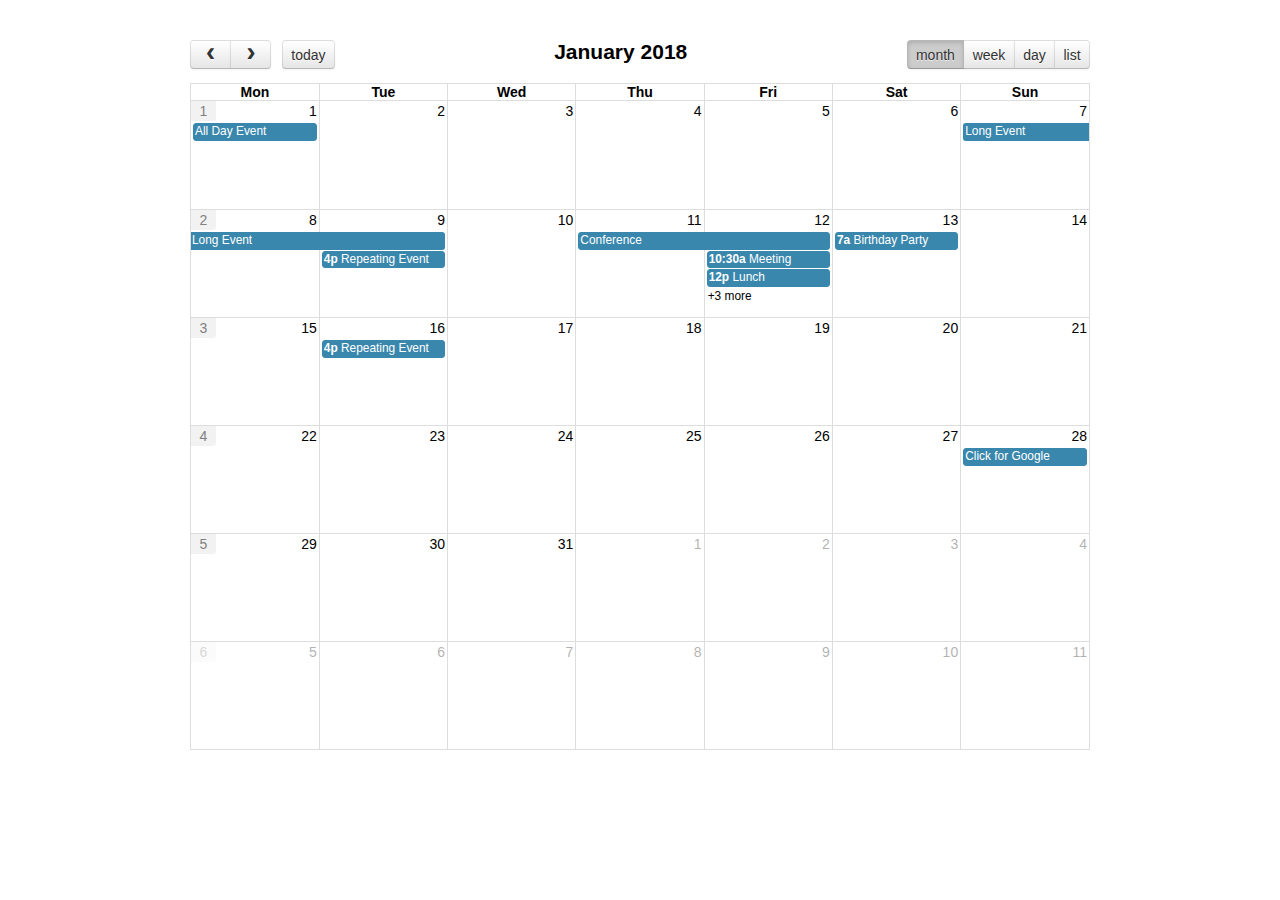
<file: fullcalendar/demos/week-numbers.html>
<!DOCTYPE html>
<html>
<head>
<meta charset='utf-8' />
<link href='../fullcalendar.min.css' rel='stylesheet' />
<link href='../fullcalendar.print.min.css' rel='stylesheet' media='print' />
<script src='../lib/moment.min.js'></script>
<script src='../lib/jquery.min.js'></script>
<script src='../fullcalendar.min.js'></script>
<script>

  $(document).ready(function() {

    $('#calendar').fullCalendar({
      header: {
        left: 'prev,next today',
        center: 'title',
        right: 'month,agendaWeek,agendaDay,listWeek'
      },
      defaultDate: '2018-01-12',
      navLinks: true, // can click day/week names to navigate views

      weekNumbers: true,
      weekNumbersWithinDays: true,
      weekNumberCalculation: 'ISO',

      editable: true,
      eventLimit: true, // allow "more" link when too many events
      events: [
        {
          title: 'All Day Event',
          start: '2018-01-01'
        },
        {
          title: 'Long Event',
          start: '2018-01-07',
          end: '2018-01-10'
        },
        {
          id: 999,
          title: 'Repeating Event',
          start: '2018-01-09T16:00:00'
        },
        {
          id: 999,
          title: 'Repeating Event',
          start: '2018-01-16T16:00:00'
        },
        {
          title: 'Conference',
          start: '2018-01-11',
          end: '2018-01-13'
        },
        {
          title: 'Meeting',
          start: '2018-01-12T10:30:00',
          end: '2018-01-12T12:30:00'
        },
        {
          title: 'Lunch',
          start: '2018-01-12T12:00:00'
        },
        {
          title: 'Meeting',
          start: '2018-01-12T14:30:00'
        },
        {
          title: 'Happy Hour',
          start: '2018-01-12T17:30:00'
        },
        {
          title: 'Dinner',
          start: '2018-01-12T20:00:00'
        },
        {
          title: 'Birthday Party',
          start: '2018-01-13T07:00:00'
        },
        {
          title: 'Click for Google',
          url: 'http://google.com/',
          start: '2018-01-28'
        }
      ]
    });

  });

</script>
<style>

  body {
    margin: 40px 10px;
    padding: 0;
    font-family: "Lucida Grande",Helvetica,Arial,Verdana,sans-serif;
    font-size: 14px;
  }

  #calendar {
    max-width: 900px;
    margin: 0 auto;
  }

</style>
</head>
<body>

  <div id='calendar'></div>

</body>
</html>
</file>
